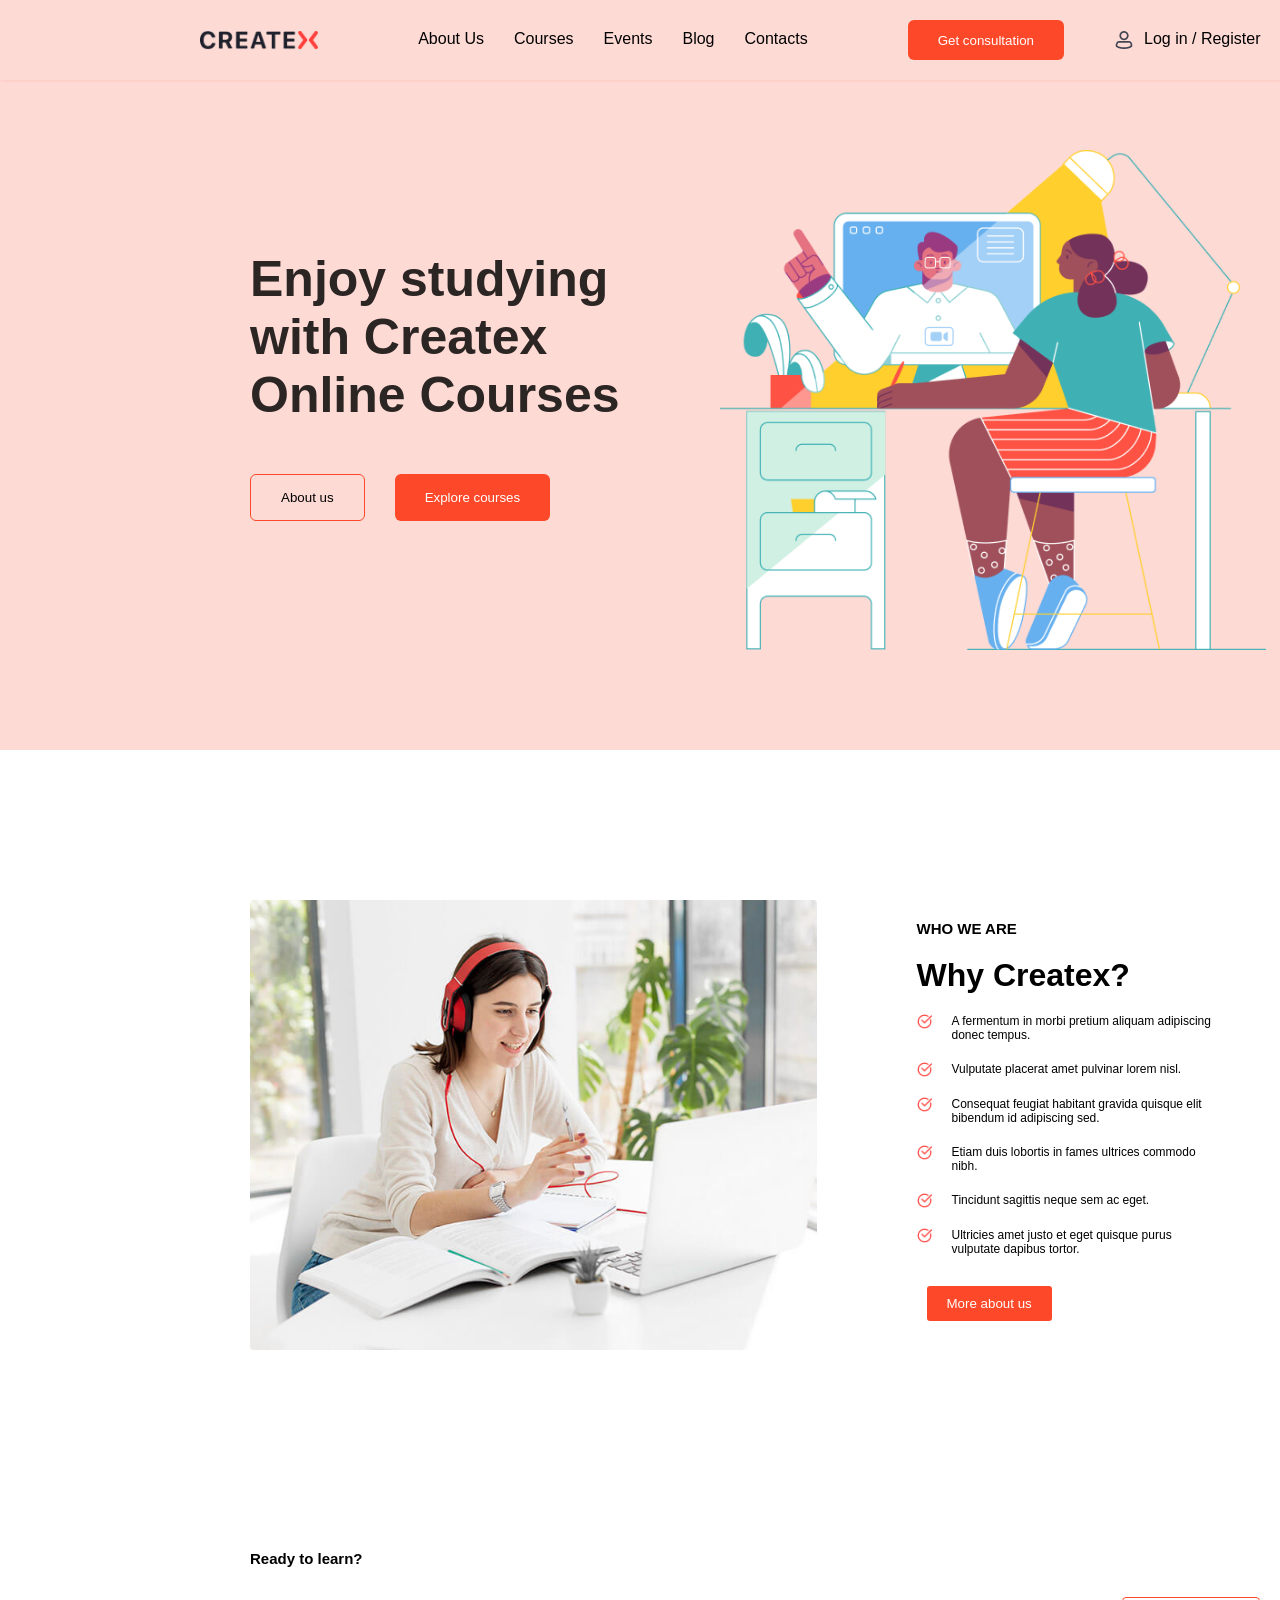
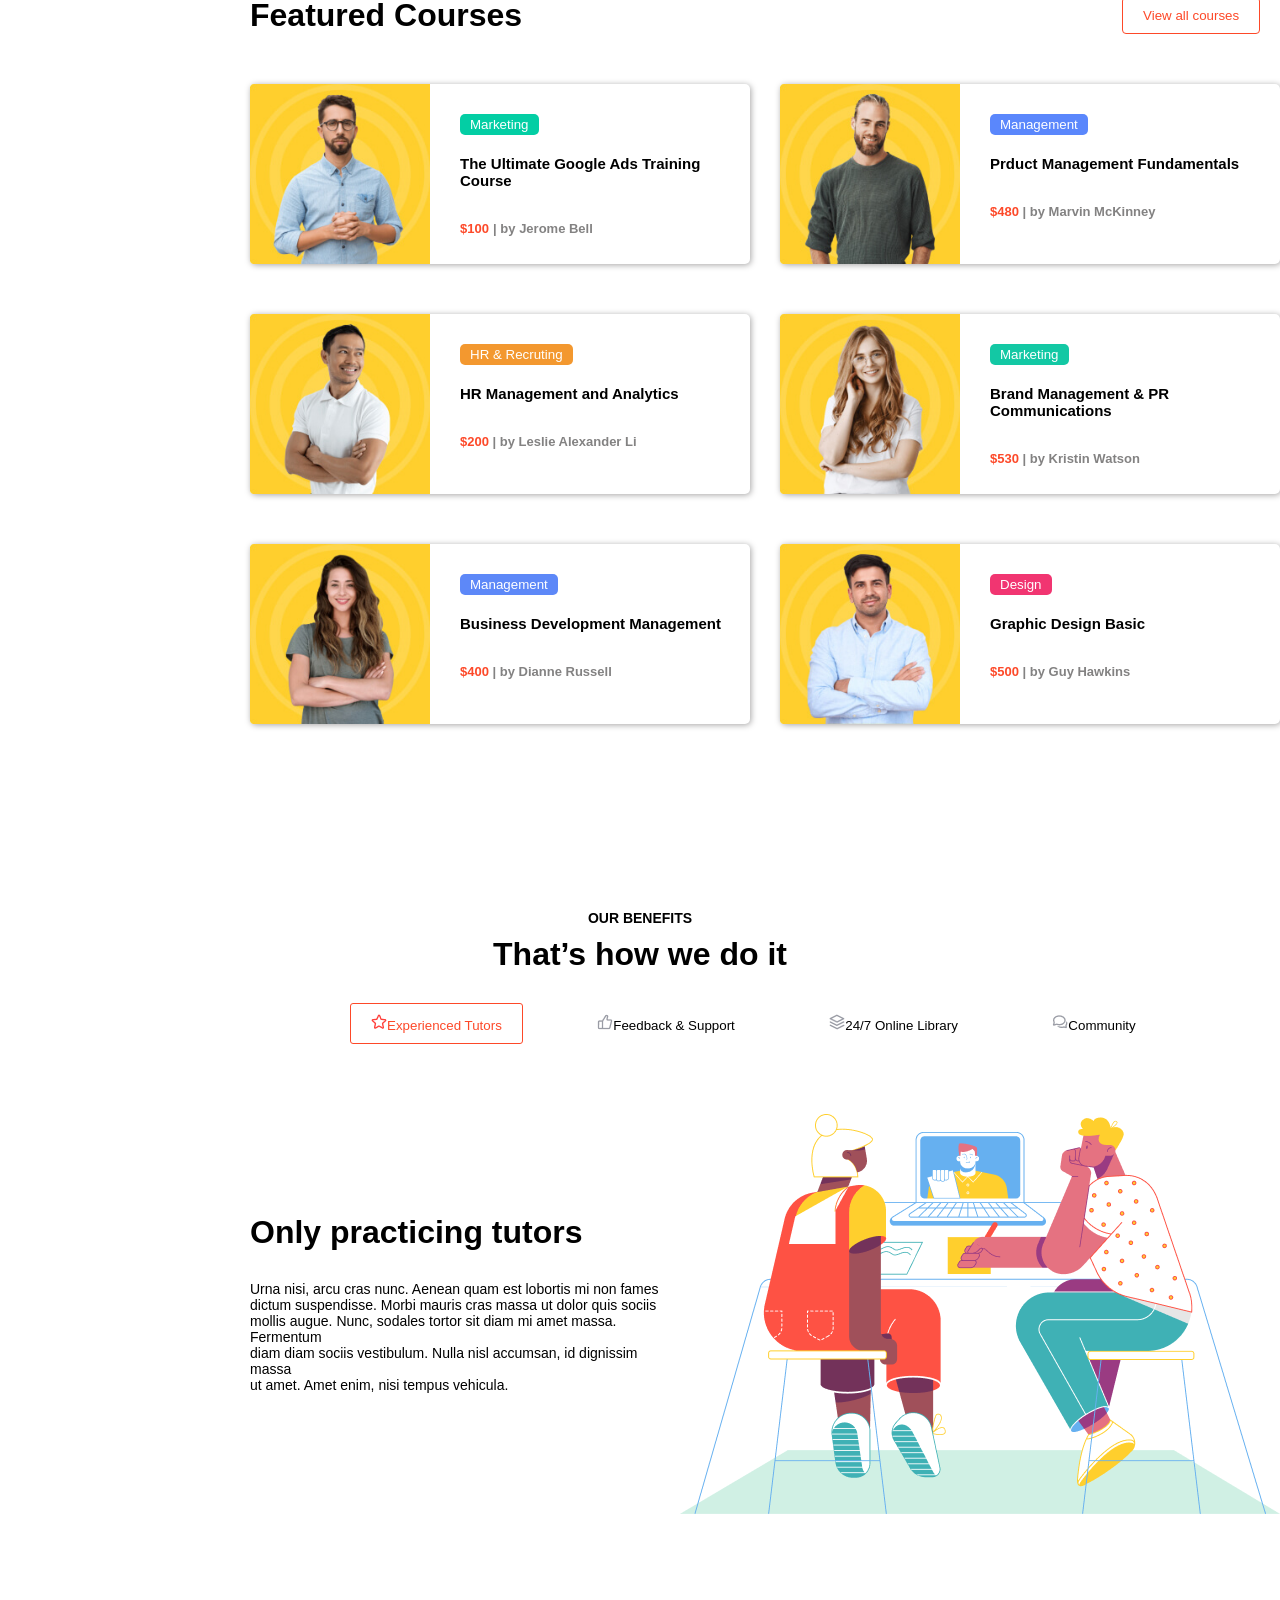
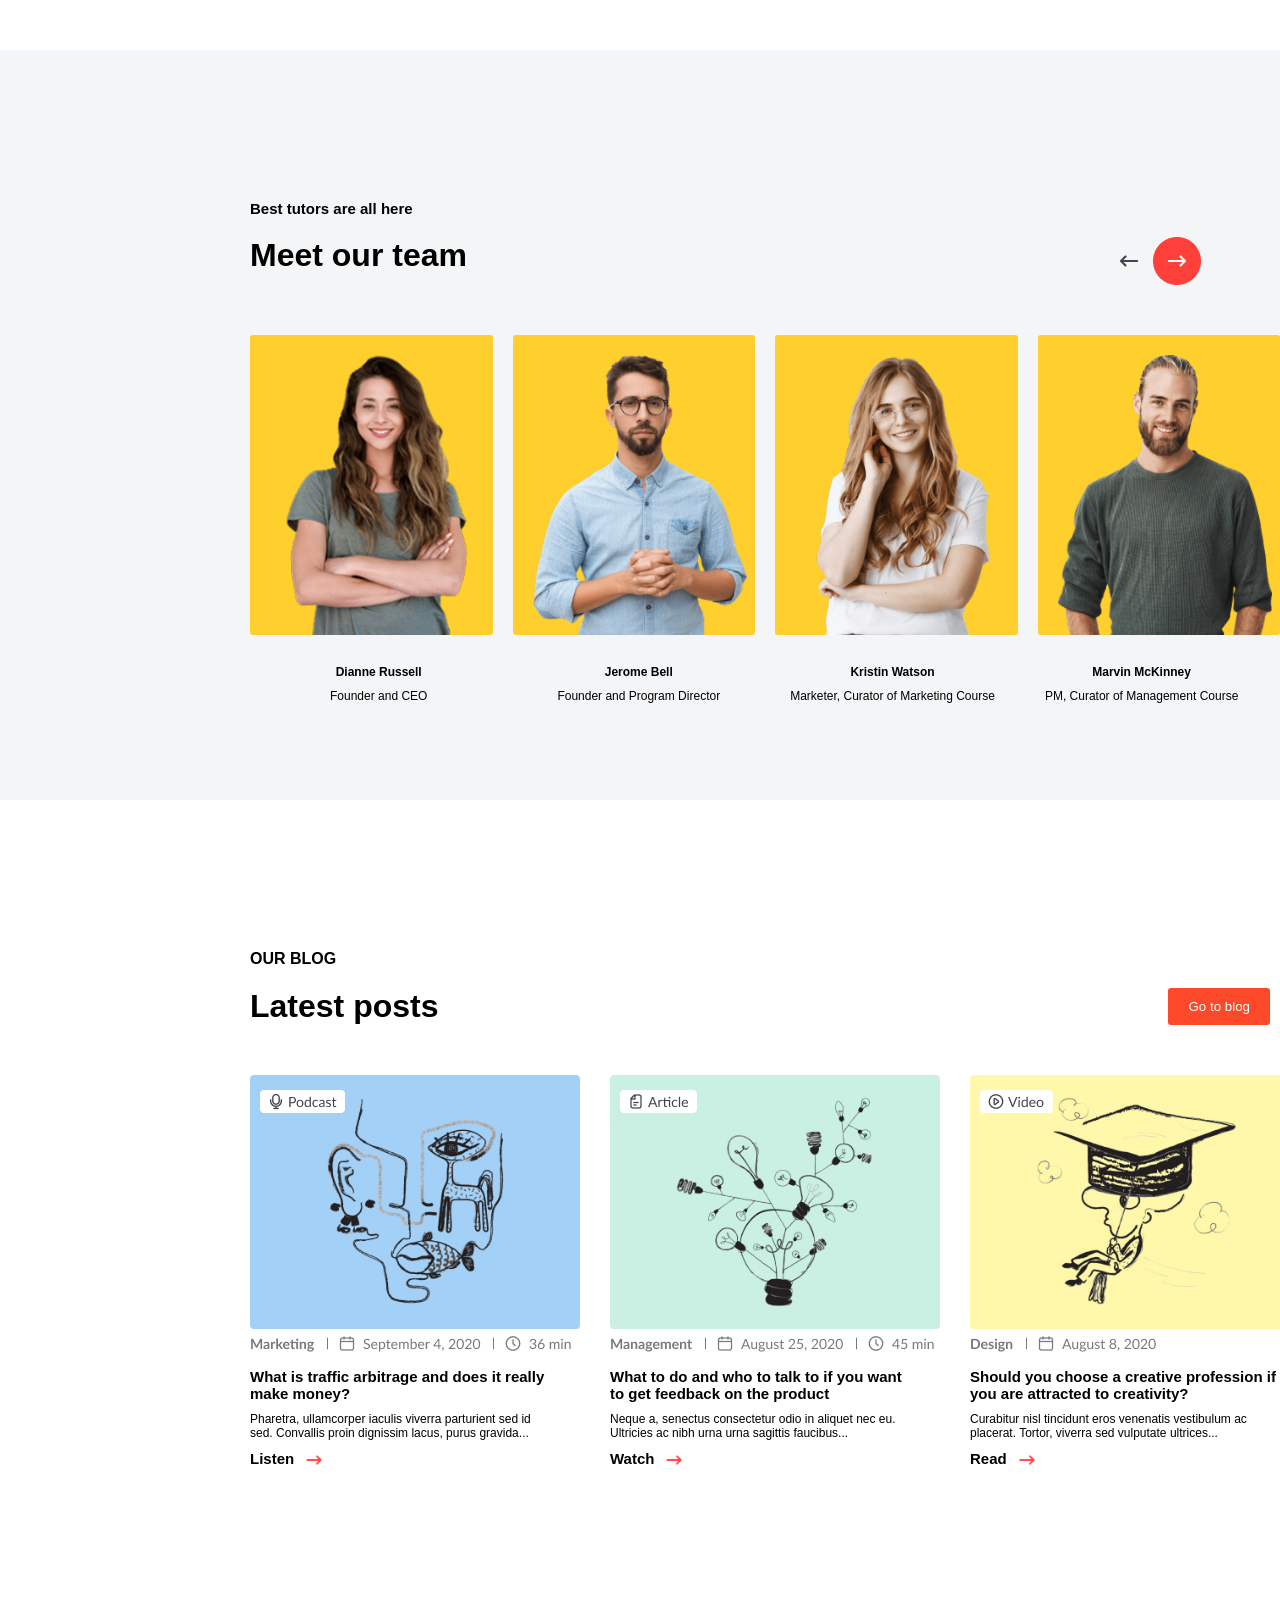
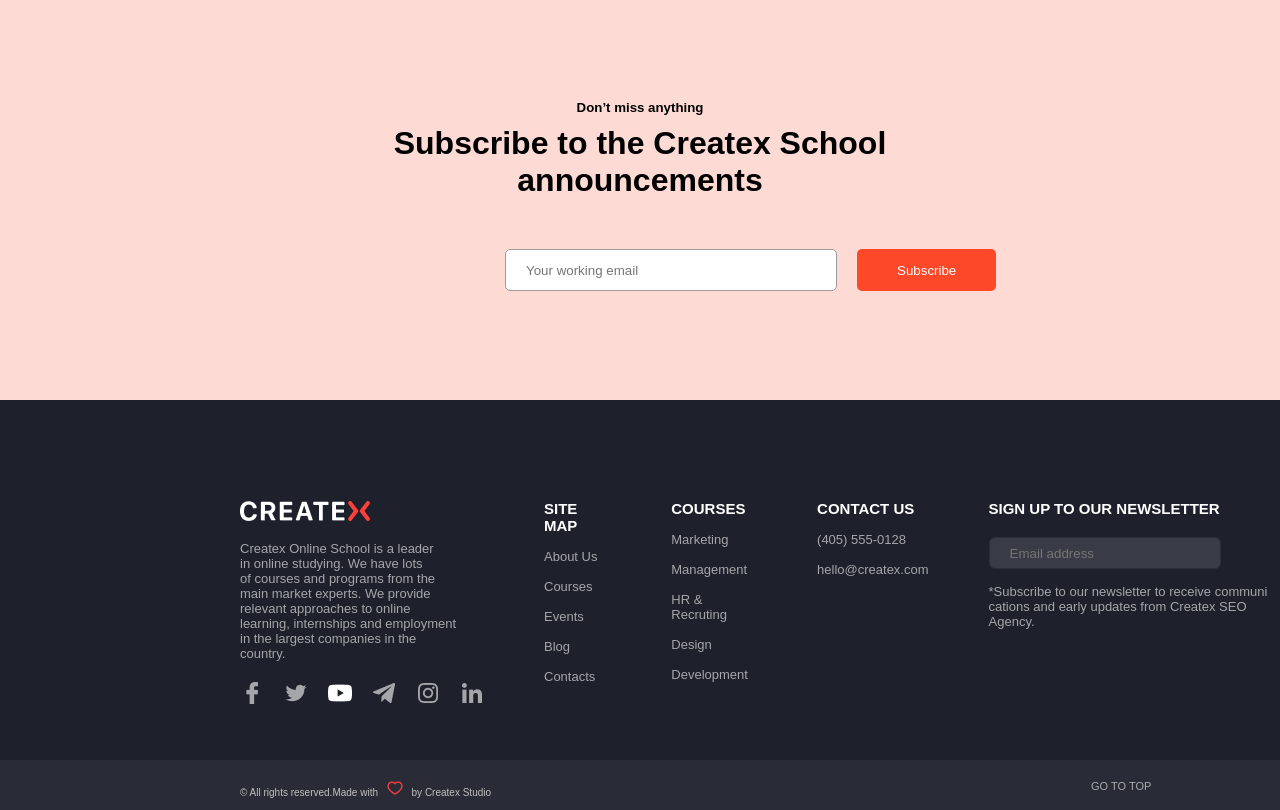
<file: index.html>
<!DOCTYPE html>
<html lang="en">
<head>
    <meta charset="UTF-8">
    <meta name="viewport" content="width=device-width, initial-scale=1.0">
    <title>Document</title>
    <link rel="stylesheet" href="./style.css">
</head>
<body>
    <header>
       <img src="./logo.png" alt="" class="q11">
       <img src="./burger.png" alt="" class="q22">
       <p class="q1">About Us</p>
       <p class="q2">Courses</p>
       <p class="q3">Events</p>
       <p class="q4">Blog</p>
       <p class="q5">Contacts</p>
       <button class="q6">Get consultation</button>
       <img class="q7" src="./Profile.png" alt="">
       <p class="q8">Log in / Register</p>
    </header>
    <div class="w">
        <div class="w1">
            <h1>Enjoy studying <br>with Createx <br> Online Courses</h1>
            <div class="ww1">
            <button class="w2">About us</button>
<button class="w3">Explore courses</button>
            </div>
            
        </div>
        <img src="./illustration.png" alt="" class="w4">
    </div>
    <div class="r">
        <img src="./image (30).png" alt="" class="r1">
        <div class="r2">
            <h2 class="r3">WHO WE ARE</h2>
            <h1 class="r4">Why Createx?</h1>
            <div class="r5">
                <img src="./check.png" alt="" class="r6">
                <div>
                <p class="r7">A fermentum in morbi pretium aliquam adipiscing <br> donec tempus.</p>
               </div>
            </div>
             <div class="r5">
                <img src="./check.png" alt="" class="r6">
                <div>
                <p class="r7">Vulputate placerat amet pulvinar lorem nisl.</p>
               </div>
            </div>
             <div class="r5">
                <img src="./check.png" alt="" class="r6">
                <div>
                <p class="r7">Consequat feugiat habitant gravida quisque elit <br> bibendum id adipiscing sed.</p>
               </div>
            </div>
             <div class="r5">
                <img src="./check.png" alt="" class="r6">
                <div>
                <p class="r7">Etiam duis lobortis in fames ultrices commodo <br> nibh.</p>
               </div>
            </div>
             <div class="r5">
                <img src="./check.png" alt="" class="r6">
                <div>
                <p class="r7">Tincidunt sagittis neque sem ac eget.</p>
               </div>
            </div>
             <div class="r5">
                <img src="./check.png" alt="" class="r6">
                <div>
                <p class="r7">Ultricies amet justo et eget quisque purus <br> vulputate dapibus tortor.</p>
               </div>
            </div>
            <button class="r8">More about us</button>
        </div>
    </div>
    <div class="t">
        <h3 class="t2">Ready to learn?</h3>
<div class="t1">
    <h1>Featured Courses</h1>
    <button>View all courses</button>
</div>



  <div class="t3">
    <div class="t4">
        <img src="./image.png" alt="" class="wer">
        <div class="er1">
            <button>Marketing</button>
            <h1>The Ultimate Google Ads Training <br> Course</h1>
            <h2> <span class="er2">$100</span> <span class="er3">| by Jerome Bell</span></h2>
        </div>
    </div>
    <div class="t5">
        <img src="./image (5).png" alt="" class="wer">
        <div class="er11">
             <button>Management</button>
             <h1>Prduct Management Fundamentals</h1>
             <h2> <span class="er2">$480 </span><span class="er3">| by Marvin McKinney</span></h2>
        </div>
    </div>
  </div>
    

     <div class="y11">
        <div class="y1">
            <img src="./image (4).png" alt="" class="wer">
            <div class="y3">
              <button>HR & Recruting</button>
              <h1>HR  Management and Analytics</h1>
              <h2><span class="er2">$200 </span><span class="er3">| by Leslie Alexander Li</span></h2>
            </div>
        </div>
        <div class="y2">
            <img src="./image (3).png" alt="" class="wer">
            <div class="y4">
                 <button>Marketing</button>
              <h1>Brand Management & PR <br> Communications</h1>
              <h2><span class="er2">$530 </span><span class="er3">| by Kristin Watson</span></h2>
            </div>
        </div>
     </div>

       <div class="y5">
        <div class="y6">
            <img src="./image (2).png" alt="" class="wer">
            <div class="y8">
                  <button>Management</button>
                  <h1>Business Development Management</h1>
                   <h2><span class="er2">$400 </span><span class="er3">| by Dianne Russell</span></h2>
            </div>
        </div>
        <div class="y7">
            <img src="./image (1).png" alt="" class="wer">
            <div class="y9">
               <button>Design</button>
               <h1>Graphic Design Basic</h1>
                <h2><span class="er2">$500 </span><span class="er3">| by Guy Hawkins</span></h2>
            </div>
        </div>
       </div>
    </div>

    <div class="u">
        <h3 class="u1">OUR BENEFITS</h3>
        <h1 class="u2">That’s how we do it</h1>
        <div class="u3">
            <button class="uu1"> <img src="./Star.png" alt="">Experienced Tutors</button>
            <button class="uu2"> <img src="./like.png" alt="">Feedback & Support</button>
            <button class="uu3"> <img src="./Layouts.png" alt="">24/7 Online Library</button>
            <button class="uu4"> <img src="./Chat.png" alt="">Community</button>
        </div>
        <div class="u44">
        <div class="u4">
            <h1>Only practicing tutors</h1>
            <p>Urna nisi, arcu cras nunc. Aenean quam est lobortis mi non fames <br> dictum suspendisse. Morbi mauris cras massa ut dolor quis sociis <br> mollis augue. Nunc, sodales tortor sit diam mi amet massa. Fermentum <br> diam diam sociis vestibulum. Nulla nisl accumsan, id dignissim massa <br> ut amet. Amet enim, nisi tempus vehicula.</p>
        </div>
        <img src="./illustration (1).png" alt="" class="u5">
        </div>
    </div>
    <div class="i">
        <h3>Best tutors are all here</h3>
        <div class="i1">
            <h1>Meet our team</h1>
            <img src="./hover.png" alt="" class="i2">
        </div>
        <div class="i3">
            <div class="i4">
                <img src="./image (7).png" alt="" class="i8">
            </div>
            <div class="i5">
                <img src="./image (9).png" alt="" class="i8">
            </div>
            <div class="i6">
                <img src="./image (8).png" alt="" class="i8">
            </div>
            <div class="i7">
                <img src="./image (6).png" alt="" class="i8">
            </div>

        </div>
        <div class="ii11">
            <div class="ii1">
                <h4>Dianne Russell</h4>
                <p>Founder and CEO</p>
            </div>
            <div class="ii2">
                <h4>Jerome Bell</h4>
                <p>Founder and Program Director</p>
            </div>
            <div class="ii3">
                <h4>Kristin Watson</h4>
                <p>Marketer, Curator of Marketing Course</p>
            </div>
            <div class="ii4">
                <h4>Marvin McKinney</h4>
                <p>PM, Curator of Management Course</p>
            </div>
        </div>
    </div>
    <div class="o">
        <h4>OUR BLOG</h4>
        <div class="o1">
            <h1>Latest posts</h1>
<button>Go to blog</button>
        </div>
        <div class="o2">
            <div class="o3">
                <img src="./image (10).png" alt="" class="o6">
                <img src="./badge.png" alt="" class="o7">
                <img src="./meta.png" alt="">
                <h3>What is traffic arbitrage and does it really <br> make money?</h3>
                <p>Pharetra, ullamcorper iaculis viverra parturient sed id <br> sed. Convallis proin dignissim lacus, purus gravida...</p>
                <div class="ui">
                <h3>Listen</h3>
                <img src="./Right.png" alt="" class="ui1">
            </div>
            </div>
            <div class="o4">
                   <img src="./image (11).png" alt="" class="o6">
                   <img src="./badge (2).png" alt="" class="o8">
                   <img src="./meta (1).png" alt="">
                   <h3>What to do and who to talk to if you want <br> to get feedback on the product</h3>
                <p>Neque a, senectus consectetur odio in aliquet nec eu. <br> Ultricies ac nibh urna urna sagittis faucibus...</p>
                <div class="ui">
                <h3>Watch</h3>
                <img src="./Right.png" alt="" class="ui1">
            </div>
            </div>
            <div class="o5">
                   <img src="./image (12).png" alt="" class="o6">
                   <img src="./badge (1).png" alt="" class="o9">
                   <img src="./meta (2).png" alt="">
                   <h3>Should you choose a creative profession if <br> you are attracted to creativity?</h3>
                <p>Curabitur nisl tincidunt eros venenatis vestibulum ac <br> placerat. Tortor, viverra sed vulputate ultrices...</p>
                <div class="ui">
                <h3>Read</h3>
                <img src="./Right.png" alt="" class="ui1">
            </div>
            </div>
        </div>
    </div>
    <div class="p">
        <h5>Don’t miss anything</h5>
        <h1>Subscribe to the Createx School <br> announcements</h1>
        <div class="p1">
            <input type="email" placeholder="Your working email">
            <button>Subscribe</button>
        </div>
    </div>
    <div class="a">
          <div class="a1">
            <img src="./logo (2).png" alt="">
            <p>Createx Online School is a leader <br> in online studying. We have lots <br> of courses and programs from the <br> main market experts. We provide <br> relevant approaches to online <br> learning, internships and employment <br> in the largest companies in the <br> country. </p>
             <img src="./socials (2).png" alt="" class="a7">
        </div>
        <div class="a2">
            <h2>SITE MAP</h2>
            <p>About Us</p>
            <p>Courses</p>
            <p>Events</p>
            <p>Blog</p>
            <p>Contacts</p>
        </div>
        <div class="a3">
            <h2>COURSES</h2>
            <p>Marketing</p>
            <p>Management</p>
            <p>HR & Recruting</p>
            <p>Design</p>
            <p>Development</p>
           </div>
           <div class="a4">
            <h2>CONTACT US</h2>
            <p>(405) 555-0128</p>
            <p>hello@createx.com</p>
           </div>
           <div class="a5">
            <h2>SIGN UP TO OUR NEWSLETTER</h2>
            <input type="text" placeholder="Email address" class="a8">
            <p>*Subscribe to our newsletter to receive communi <br>cations and early updates from Createx SEO Agency.</p>
           </div>
    </div>
    <div class="s">
        <p class="s1">© All rights reserved.Made with  <img src="./Heart.png" alt="" class="s2">  by Createx Studio </p>
        <p class="s3">GO TO TOP</p>
    </div>
</body>
</html>
</file>
<file: style.css>
*{
    padding: 0px;
    margin: 0px;
font-family:'Lucida Sans', 'Lucida Sans Regular', 'Lucida Grande', 'Lucida Sans Unicode', Geneva, Verdana, sans-serif;
}    
header{
    width: 100%;
    height: 80px;
    box-shadow: 1px 1px 3px #fec9c2;
    background-color: #FEDAD5;
    position: fixed;
    z-index: 10;
    display: flex;
   
}
.q11{
    padding-top: 30px;
     height: 20px;
    padding-left: 200px;
}
.q1,.q2,.q3,.q4,.q5{
    padding-top: 30px;
    padding-left: 30px;
}
.q1{
    padding-left: 100px;
}
.q6{
    padding: 10px 30px;
    background-color: #FD4929;
    color: white;
    margin: 20px;
    margin-left: 100px;
    border: none;
    border-radius: 6px;
}
.q7{
    padding-left: 30px;
    padding-top: 30px;
    height: 20px;
}
.q8{
    padding-top: 30px;
    padding-left: 10px;
}
.q22{
    display: none;
}
@media(max-width:500px){
   
    .q1,.q2,.q3,.q4,.q5,.q6,.q7,.q8{
        display: none;
    }
    .q22{
        display: block;
        height: 40px;
        padding-left: 150px;
        padding-top: 20px;
    }
    .q11{
        padding-left: 30px;
    }
}
.w{
    width: 100%;
    height: 750px;
    background-color: #FEDAD5;
    display: flex;
}
.w1{
    padding-top: 250px;
    padding-left: 250px;
}
.w1 h1{
    font-size: 50px;
    color: rgba(0, 0, 0, 0.83);
}
.ww1{
    display: flex;
    gap: 30px;
    margin-top: 50px;
}
.w2{
    padding: 15px 30px;
    border: 1px solid #FD4929;
    border-radius: 6px;
   background-color: #FEDAD5;
}
.w3{
    padding: 15px 30px;
    background-color: #FD4929;
    color: white;
    border: none;
    border-radius: 6px;
    
}
.w4{
    height: 500px;
    padding-top: 150px;
    padding-left: 100px;
}
@media(max-width:500px){
    .w{
        flex-direction: column;
        height: 1100px;
    }
    .w1{
        padding-left: 0px;
        padding-top: 100px;
      
    }
    .ww1{
        margin-left: 10px;
        flex-direction: column;
    }
    .w4{
        padding-left: 0px;
        height: 400px;
        padding-top: 100px;
    }
    .w1 h1{
        font-size: 30px;
        text-align: center;
    }
    .w2{
        width: 120px;
        margin-left: 100px;
    }
    .w3{
        width: 180px;
        margin-left: 70px;
    }
    
}
.r{
    width: 100%;
    height: 700px;
    background-color: white;
    display: flex;
}
.r1{
    padding-left: 250px;
    padding-top: 150px;
    height: 450px;
}
.r5{
    display: flex;
    padding-top: 20px;
    font-size: 12px;
    gap: 20px;

}
.r2{
    padding-top: 150px;
    padding-left: 100px;
}
.r3{
    font-size: 15px;
    padding-top: 20px;
}
.r4{
    padding-top: 20px;
}
.r6{
    height: 15px;
}
.r77{
    padding-top: 30px;
}
.r8{
    padding: 10px 20px;
    color: white;
    background-color: #FD4929;
    border: none;
    border-radius: 3px;
    margin-top: 30px;
    margin-left: 10px;
}
@media(max-width:500px){
    .r{
        flex-direction: column-reverse;
        padding-top: 50px;
    }
    .r1{
        padding-left: 0px;
        padding-top:20px;
    }
    .r2{
        padding-left: 20px;
        
    }
    
}
.t{
    width: 100%;
    height: 950px;
    background-color: white;
}
.t1{
    display: flex;
    padding-left: 250px;
    padding-top: 30px;
}
.t1 button{
    padding: 10px 20px;
    color: #FD4929;
    border: 1px solid #FD4929;
    border-radius: 4px;
    background-color: white;
   margin-left: 600px;
}
.t2{
    padding-left: 250px;
    padding-top: 100px;
    font-size: 15px;
}
.t4,.t5{
    width: 500px;
    height: 180px;
    box-shadow: 1px 1px 6px rgb(166, 165, 165);
    border-radius: 5px;
    display: flex;
}
.t3{
    display: flex;
    margin-left: 250px;
    gap: 30px;
    margin-top: 50px;
}
.er2{
    color: #FD4929;
    font-size: 13px;
}
.er3{
    color: rgb(131, 130, 130);
    font-size: 13px;
}
.er1 h1{
    font-size: 15px;
    padding-top: 20px;
    font-weight: 5px;
}
.er1{
    padding-left: 30px;
    padding-top: 30px;
}
.er1 button{
    padding: 3px 10px;
    background-color: #03CEA4;
    color: white;
    border: none;
    border-radius: 5px;
}
.er1 h2 {
    font-size: 15px;
    padding-top: 30px;
}
.wer{
    height: 180px;
}
.er11 h1{
    font-size: 15px;
    padding-top: 20px;
    font-weight: 5px;
}
.er11{
     padding-left: 30px;
    padding-top: 30px;
}
.er11 button{
     padding: 3px 10px;
    background-color: #5A87FC;
    color: white;
    border: none;
    border-radius: 5px;
}
.er11 h2{
    font-size: 15px;
    padding-top: 30px;
}
.y11{
    display: flex;
    margin-left: 250px;
    gap: 30px;
    margin-top: 50px;
}
.y1,.y2{
    width: 500px;
    height: 180px;
    box-shadow: 1px 1px 6px rgb(166, 165, 165);
    border-radius: 5px;
    display: flex;
}
.y3,.y4{
    padding-left: 30px;
    padding-top: 30px;
}
.y3 button{
    padding: 3px 10px;
    background-color: #F3982F;
    color: white;
    border: none;
    border-radius: 5px;
}
.y3 h1{
     font-size: 15px;
    padding-top: 20px;
    font-weight: 5px;
}
.y3 h2{
    font-size: 15px;
    padding-top: 30px;
}
.y4 button{
    padding: 3px 10px;
    background-color: #13C8A4;
    color: white;
    border: none;
    border-radius: 5px;
}
.y4 h2{
     font-size: 15px;
    padding-top: 30px;
}
.y4 h1{
    font-size: 15px;
    padding-top: 20px;
    font-weight: 5px;
}
.y5{
    display: flex;
    margin-left: 250px;
    gap: 30px;
    margin-top: 50px;
}
.y6,.y7{
    width: 500px;
    height: 180px;
    box-shadow: 1px 1px 6px rgb(166, 165, 165);
    border-radius: 5px;
    display: flex;
}
.y8 button{
     padding: 3px 10px;
    background-color: #5D88F8;
    color: white;
    border: none;
    border-radius: 5px;
}
.y9 button{
     padding: 3px 10px;
    background-color: #F13571;
    color: white;
    border: none;
    border-radius: 5px;
}
.y8,.y9{
    padding-left: 30px;
    padding-top: 30px;
}
.y8 h1,.y9 h1{
    font-size: 15px;
    padding-top: 20px;
    font-weight: 5px;
}
.y8 h2,.y9 h2{
    font-size: 15px;
    padding-top: 30px;
}
@media(max-width:500px){
    .t{
        flex-direction: column;
    }
    .t3,.y11,.y5{
        flex-direction: column;
        margin-left: 10px;
       margin-top: 20px;
    }
    .t2{
        padding-left: 0px;

    }
    .t1{
        padding-left: 0px;
        flex-direction: column;
    }
    .t1 button{
        margin-left: 0px;
        width: 150px;
    }
    .t4,.t5,.y1,.y2,.y6,.y7{
        width: 330px;
        height: 100px;
    }
    .wer{
        height: 100px;
    }
    .t4 h1,.t5 h1,.y1 h1,.y2 h1,.y6 h1,.y7 h1{
        padding-top: 10px;
        font-size: 11px;
    }
    .er1 ,.er11 ,.y3 ,.y4 ,.y8 ,.y9 {
        padding-top: 10px;
    }
    
.er1 h2 ,.er11 h2 ,.y3 h2,.y4 h2,.y8 h2,.y9 h2{
    padding-top: 10px;
}
}
.t4:hover{
    transition: all;
    background-color: rgba(216, 214, 214, 0.911);
}
.t5:hover{
    transition: all;
    background-color: rgba(216, 214, 214, 0.911);
}
.y1:hover{
    
transition: all;
    background-color: rgba(216, 214, 214, 0.911);
}
.y2:hover{
    transition: all;
    background-color: rgba(216, 214, 214, 0.911);
}
.y6:hover{
    transition: all;
    background-color: rgba(216, 214, 214, 0.911);
}
.y7:hover{
    transition: all;
    background-color: rgba(216, 214, 214, 0.911);
}
.u{
    width: 100%;
    height: 850px;
    background-color: white;
}
.u1{
    text-align: center;
      padding-top: 110px;
      font-size: 14px;
}
.u2{
    text-align: center;
    padding-top: 10px;
}
.uu2,.uu3,.uu4{
    padding: 10px 20px;
    border: none;
    border-radius: 3px;
    background-color: #FFFFFF;
    margin-left: 50px;
    margin-top: 30px;
}
.uu1{
    padding: 10px 20px;
    border: 1px solid #FD4929;
    color: #FD4929;
    border-radius: 3px;
    background-color: #FFFFFF;
    margin-left: 350px;
    margin-top: 30px;
}
.uu1:hover{
    transition: all;
    background-color: #FFFFFF;
    color: black;
    border: none;
}
.uu2:hover,.uu2:hover,.uu3:hover,.uu4:hover{
    transition: all;
    border: 1px solid #FD4929;
    color: #FD4929;
}
.u4{
    padding-left: 250px;
    padding-top: 170px;
}
.u4 p{
    font-size: 14px;
    padding-top: 30px;
}
.u44{
    display: flex;
}
.u5{
    padding-top: 50px;
}
@media(max-width:500px){
    .u3{
        flex-direction: column;
        margin-left: 10px
    }
    .uu1{
        margin-left: 50px;
    }
    .u44{
        flex-direction: column-reverse;

    }
    .u4{
        padding-left: 0px;
        text-align: center;
        padding-top: 10px;
    }
}
.i{
    width: 100%;
    height: 750px;
    background-color: #F4F5F6;
}
.i1{
    display: flex;
}
.i h3,.i1 h1{
    padding-left: 250px;
}
.i h3{
    padding-top: 150px;
    font-size: 15px;
}
.i1{
    padding-top: 20px;
}
.i2{
    padding-left: 650px;
}
.i4,.i5,.i6,.i7{
    width: 250px;
    height: 300px;
    border-radius: 3px;
    background-color: #FFCF2D;
}
.i3{
    display: flex;
    margin-left: 250px;
    gap: 20px;
    margin-top: 50px;
}
.i8{
    height: 280px;
    padding-top: 20px;
    padding-left: 20px;
}

.ii11{
    display: flex;
    gap: 50px;
    padding-left: 280px;
    text-align: center;
    font-size: 12px;
    padding-top: 30px;
}
.ii1{
    padding-left: 50px;
    
}
.ii2{
    padding-left: 80px;
}
.ii3{
    padding-left: 20px;
}
.ii11 p{
    padding-top: 10px;
}

@media(max-width:500px){
    .ii2,.ii3,.ii4,.i5,.i6,.i7{
        display: none;
    }
    .ii11{
        flex-direction: column;
        padding-left: 0px;
    }
    .i3{
        flex-direction: column;
        margin-left: 0px;
    }
    .i4{
        margin-left: 45px;
    }
    .ii1{
        padding-left: 0px;
    }
     .i h3{
        padding-left: 0px;
        text-align: center;
        padding-top: 250px;
     }
    
     .i1 h1{
        padding-left:50px;
        text-align: center;
     }
     .i2{
        display:none ;
     }
}
.o{
    width: 100%;
    height: 800px;
    background-color: white;
}
.o1{
    display: flex;
    padding-left: 250px;
    padding-top: 20px;
}
.o h4{
    padding-left: 250px;
    padding-top: 150px;
}
.o1 button{
    padding: 10px 20px;
    background-color: #FD4929;
    color: white;
    border: none;
    border-radius: 3px;
    margin-left: 730px;
}
.o1 button:hover{
    transition: all;
    background-color:#f9320fbe;
}
.o3,.o4,.o5{
    width: 330px;
    height: 400px;
    border-radius: 4px;
   
}
.o2{
    display: flex;
    padding-left: 250px;
    padding-top: 50px;
    gap: 30px;
}
.o6{
    width: 330px;
}
.o7{
   position: absolute;
   top: 4290px;
   left: 260px;
}
.o8{
    position: absolute;
   top: 4290px;
   left: 620px;
}
.o9{
    position: absolute;
   top: 4290px;
   left:980px;
}
.o3 h3{
    font-size: 15px;
    padding-top: 10px;
}
.o3 p{
    padding-top: 10px;
    font-size: 12px;
}
.o3 h3{
    padding-top: 10px;
}
.ui{
    display: flex;
}
.ui1{
    height: 20px;
    padding-top: 10px;
    padding-left: 10px;
}
.o5 h3{
   font-size: 15px;
    padding-top: 10px; 
}
.o5 p{
     padding-top: 10px;
    font-size: 12px;
}
.o4 h3{
      font-size: 15px;
    padding-top: 10px;  
}
.o4 p{
     padding-top: 10px;
    font-size: 12px;
}
@media(max-width:500px){
    .o2{
        flex-direction: column;
        padding-left: 10px;
    }
    .o1{
        flex-direction: column;
        
    }
    .o1 button{
        margin-left: 110px;
        margin-top: 20px;
        width: 120px;
    }
    .o1{
        padding-left: 0px;
        text-align: center;
    }
    .o h4{
        padding-left: 0px;
        text-align: center;
    }
    .o7,.o8,.o9{
        display: none;
    }
}
.p{
    width: 100%;
    height: 400px;
    background-color: #FEDAD4;
}
.p{
    text-align: center;
}
h5{
    padding-top: 100px;
}
.p h1{
    padding-top: 10px;
}
.p1{
    display: flex;
    padding-top: 50px;
    padding-left: 505px;
}
.p1 input{
    width: 330px;
    height: 40px;
    border: 1px solid rgb(155, 155, 155);
    border-radius: 5px;
}
.p1 button{
    border: none;
    background-color: #FD4929;
    color: white;
    border-radius: 5px;
    margin-left: 20px;
    padding: 5px 40px;
}
::placeholder{
    padding-left: 20px;
}
@media(max-width:500px){
    .p{
        flex-direction: column;
        margin-top: 800px;
    }
    h5{
            padding-left: 0px;
            text-align: center;
        }
        .p h1{
            padding-left: 0px;
            text-align: center;
        }
        .p1{
            flex-direction: column;
            padding-left: 0px;
            padding-top: 20px;
        }
        .p1 button{
            margin-left: 100px;
            width: 140px;
            margin-top: 30px;
        }
        .p1 input{
            margin-left:30px;
            width: 300px;
            
        }
}
.a{
    width: 100%;
    height: 360px;
    background-color: #1E212C;
    display: flex;
    
}
.a1 p,.a2 p,.a3 p,.a4 p,.a5 p{
    color: #A5A6AB;
    font-size: 13px;
    padding-top: 15px;
}
.a2 h2,.a3 h2,.a4 h2,.a5 h2{
    color: white;
    font-size: 15px;
}
.a1{
    padding-left: 240px;
    padding-top: 100px;
}
.a2,.a3,.a4,.a5{
    padding-left: 60px;
    padding-top: 100px;
}
.a7{
    padding-top: 20px;
}
.a8{
    background-color: #393C46;
    border: 1px solid #2c2f36;
    width: 230px;
    height: 30px;
    border-radius: 6px;
    margin-top: 20px;
}
@media(max-width:500px){
    .a{
        flex-direction: column;
    height: 1300px;
    }
    .a1,.a2,.a3,.a4,.a5{
        padding-left: 20px;
    }
}
.s{
    width: 100%;
    height: 50px;
    background-color: #292C37;
    display: flex;
}
.s1{
    color: #c6c5c5f6;
    padding-top: 20px;
    padding-left: 240px;
    font-size: 10px;
}
.s3{
    color: #A9ABAF;
    padding-left: 600px;
    padding-top: 20px;
    font-size: 11px;
}
.s2{
    padding-left: 6px;
    padding-right: 6px;
   
}
@media(max-width:500px){
    .s{
        flex-direction: column;
        height: 70px;
    }
    .s1,.s3{
        text-align: center;
        padding-left: 0px;
        padding-top: 10px;
    }
}
.o3:hover,.o4:hover,.o5:hover{
    transition: all;
    background-color: rgba(211, 210, 210, 0.915);
}
.p button:hover,.o1 button:hover,.t1 button:hover,.r8:hover,.w2:hover,.w3:hover,.q6:hover{
    transition: all;
    background-color: #c3614f;
    border: none;
}
</file>
